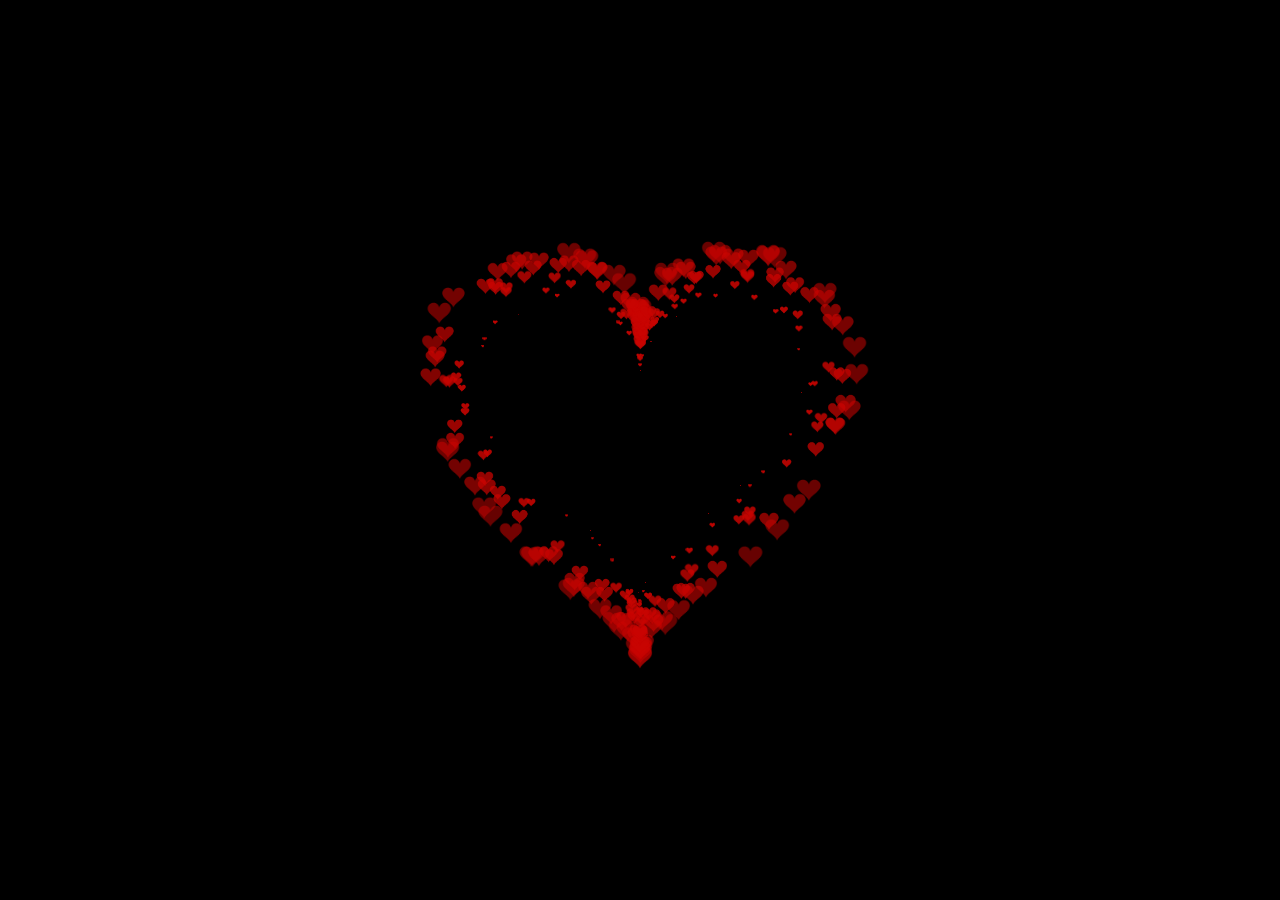
<file: traitim/traitim.html>
<!DOCTYPE html>
<html lang="en">
  <head>
    <meta charset="UTF-8" />
    <link rel="shortcut icon" type="image/png" href="https://files.catbox.moe/s5rpz1.jpg">
    <meta name="viewport" content="width=device-width, initial-scale=1.0" />
    <link rel="stylesheet" href="pink heart.css" />
    <title>💗💗</title>
  </head>
  <body>
    <!-- tiktok meowish -->
    <canvas id="pinkboard"></canvas>
    <script src="pink heart.js"></script>
  </body>
</html>
</file>
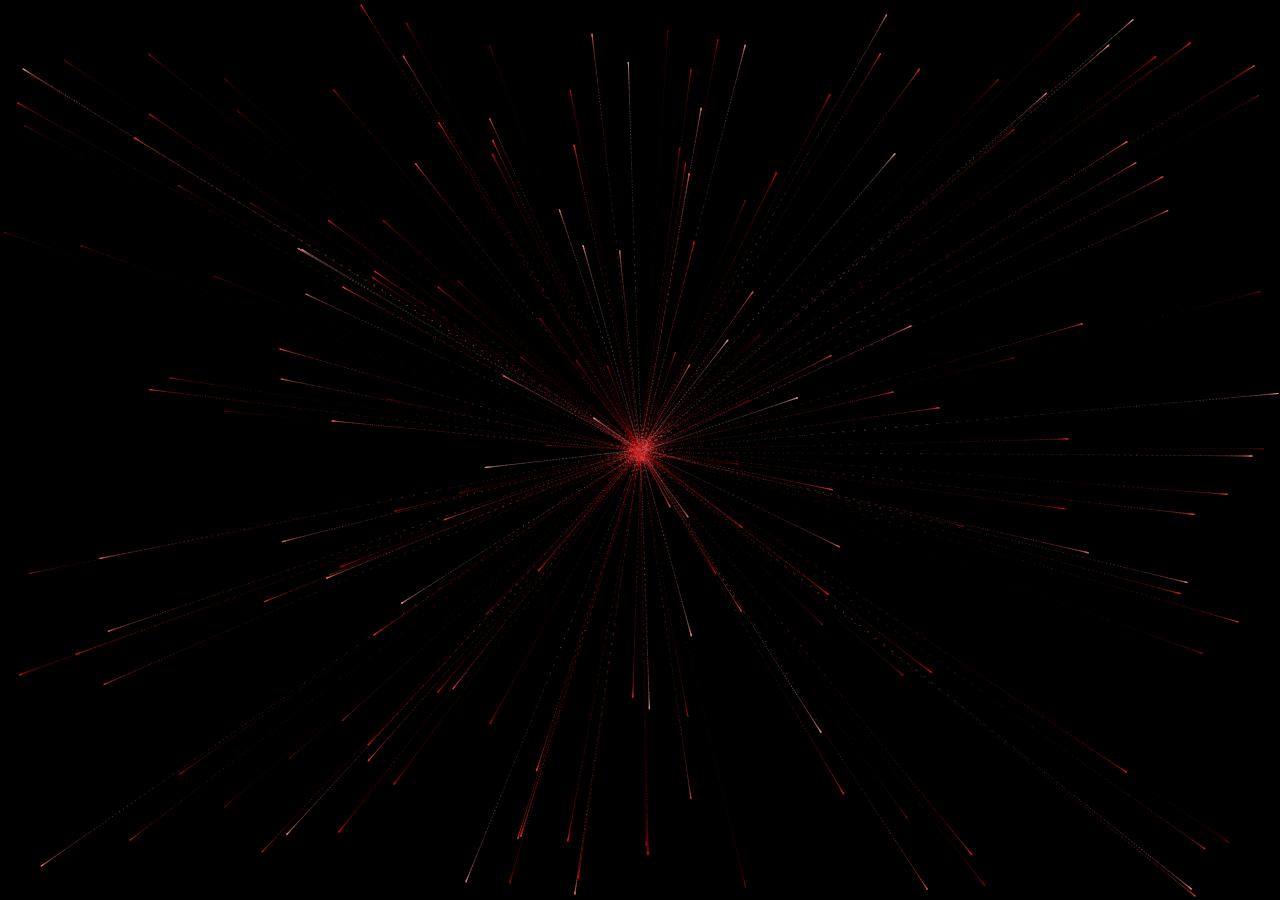
<file: traitim/traitim2.html>
<!DOCTYPE html>
<html lang="vi">
<head>
    <meta charset="UTF-8">
    <meta http-equiv="X-UA-Compatible" content="IE=edge">
    <meta name="viewport" content="width=device-width, initial-scale=1.0">
    <meta charset="UTF-8">
    <link rel="shortcut icon" type="image/png" href="https://files.catbox.moe/6dec4z.jpg">
    <link rel="icon" type="image/png" href="https://files.catbox.moe/6dec4z.jpg">
    <link rel="apple-touch-icon-precomposed" href="https://files.catbox.moe/6dec4z.jpg">
    <meta name="msapplication-TileColor" content="#000000">
    <meta name="msapplication-TileImage" content="https://files.catbox.moe/6dec4z.jpg">
    <title>TrHiep</title>
    <style>
        canvas {
            position: absolute;
            left: 0;
            top: 0;
            width: 100%;
            height: 100%;
            background-color: rgba(0, 0, 0, .2);
        }
    </style>
</head>
<body>
    <canvas id="heart"></canvas>

    <script>
        window.requestAnimationFrame =
            window.__requestAnimationFrame ||
            window.requestAnimationFrame ||
            window.webkitRequestAnimationFrame ||
            window.mozRequestAnimationFrame ||
            window.oRequestAnimationFrame ||
            window.msRequestAnimationFrame ||
            (function () {
                return function (callback, element) {
                    var lastTime = element.__lastTime;
                    if (lastTime === undefined) {
                        lastTime = 0;
                    }
                    var currTime = Date.now();
                    var timeToCall = Math.max(1, 33 - (currTime - lastTime));
                    window.setTimeout(callback, timeToCall);
                    element.__lastTime = currTime + timeToCall;
                };
            })();
        window.isDevice = (/android|webos|iphone|ipad|ipod|blackberry|iemobile|opera mini/i.test(((navigator.userAgent || navigator.vendor || window.opera)).toLowerCase()));
        var loaded = false;
        var init = function () {
            if (loaded) return;
            loaded = true;
            var mobile = window.isDevice;
            var koef = mobile ? 0.5 : 1;
            var canvas = document.getElementById('heart');
            var ctx = canvas.getContext('2d');
            var width = canvas.width = koef * innerWidth;
            var height = canvas.height = koef * innerHeight;
            var rand = Math.random;
            ctx.fillStyle = "rgba(0,0,0,1)";
            ctx.fillRect(0, 0, width, height);

            var heartPosition = function (rad) {
                //return [Math.sin(rad), Math.cos(rad)];
                return [Math.pow(Math.sin(rad), 3), -(15 * Math.cos(rad) - 5 * Math.cos(2 * rad) - 2 * Math.cos(3 * rad) - Math.cos(4 * rad))];
            };
            var scaleAndTranslate = function (pos, sx, sy, dx, dy) {
                return [dx + pos[0] * sx, dy + pos[1] * sy];
            };

            window.addEventListener('resize', function () {
                width = canvas.width = koef * innerWidth;
                height = canvas.height = koef * innerHeight;
                ctx.fillStyle = "rgba(0,0,0,1)";
                ctx.fillRect(0, 0, width, height);
            });

            var traceCount = mobile ? 20 : 50;
            var pointsOrigin = [];
            var i;
            var dr = mobile ? 0.3 : 0.1;
            for (i = 0; i < Math.PI * 2; i += dr) pointsOrigin.push(scaleAndTranslate(heartPosition(i), 210, 13, 0, 0));
            for (i = 0; i < Math.PI * 2; i += dr) pointsOrigin.push(scaleAndTranslate(heartPosition(i), 150, 9, 0, 0));
            for (i = 0; i < Math.PI * 2; i += dr) pointsOrigin.push(scaleAndTranslate(heartPosition(i), 90, 5, 0, 0));
            var heartPointsCount = pointsOrigin.length;

            var targetPoints = [];
            var pulse = function (kx, ky) {
                for (i = 0; i < pointsOrigin.length; i++) {
                    targetPoints[i] = [];
                    targetPoints[i][0] = kx * pointsOrigin[i][0] + width / 2;
                    targetPoints[i][1] = ky * pointsOrigin[i][1] + height / 2;
                }
            };

            var e = [];
            for (i = 0; i < heartPointsCount; i++) {
                var x = rand() * width;
                var y = rand() * height;
                e[i] = {
                    vx: 0,
                    vy: 0,
                    R: 2,
                    speed: rand() + 5,
                    q: ~~(rand() * heartPointsCount),
                    D: 2 * (i % 2) - 1,
                    force: 0.2 * rand() + 0.7,
                    f: "hsla(0," + ~~(40 * rand() + 60) + "%," + ~~(60 * rand() + 20) + "%,.3)",
                    trace: []
                };
                for (var k = 0; k < traceCount; k++) e[i].trace[k] = { x: x, y: y };
            }

            var config = {
                traceK: 0.4,
                timeDelta: 0.01
            };

            var time = 0;
            var loop = function () {
                var n = -Math.cos(time);
                pulse((1 + n) * .5, (1 + n) * .5);
                time += ((Math.sin(time)) < 0 ? 9 : (n > 0.8) ? .2 : 1) * config.timeDelta;
                ctx.fillStyle = "rgba(0,0,0,.1)";
                ctx.fillRect(0, 0, width, height);
                for (i = e.length; i--;) {
                    var u = e[i];
                    var q = targetPoints[u.q];
                    var dx = u.trace[0].x - q[0];
                    var dy = u.trace[0].y - q[1];
                    var length = Math.sqrt(dx * dx + dy * dy);
                    if (10 > length) {
                        if (0.95 < rand()) {
                            u.q = ~~(rand() * heartPointsCount);
                        }
                        else {
                            if (0.99 < rand()) {
                                u.D *= -1;
                            }
                            u.q += u.D;
                            u.q %= heartPointsCount;
                            if (0 > u.q) {
                                u.q += heartPointsCount;
                            }
                        }
                    }
                    u.vx += -dx / length * u.speed;
                    u.vy += -dy / length * u.speed;
                    u.trace[0].x += u.vx;
                    u.trace[0].y += u.vy;
                    u.vx *= u.force;
                    u.vy *= u.force;
                    for (k = 0; k < u.trace.length - 1;) {
                        var T = u.trace[k];
                        var N = u.trace[++k];
                        N.x -= config.traceK * (N.x - T.x);
                        N.y -= config.traceK * (N.y - T.y);
                    }
                    ctx.fillStyle = u.f;
                    for (k = 0; k < u.trace.length; k++) {
                        ctx.fillRect(u.trace[k].x, u.trace[k].y, 1, 1);
                    }
                }
                //ctx.fillStyle = "rgba(255,255,255,1)";
                //for (i = u.trace.length; i--;) ctx.fillRect(targetPoints[i][0], targetPoints[i][1], 2, 2);

                window.requestAnimationFrame(loop, canvas);
            };
            loop();
        };

        var s = document.readyState;
        if (s === 'complete' || s === 'loaded' || s === 'interactive') init();
        else document.addEventListener('DOMContentLoaded', init, false);
    </script>
</body>
</html>
</file>
<file: traitim/pink heart.css>
html,
body {
  height: 100%;
  padding: 0;
  margin: 0;
  background: #000;
}
canvas {
  position: absolute;
  width: 100%;
  height: 100%;
}
</file>
